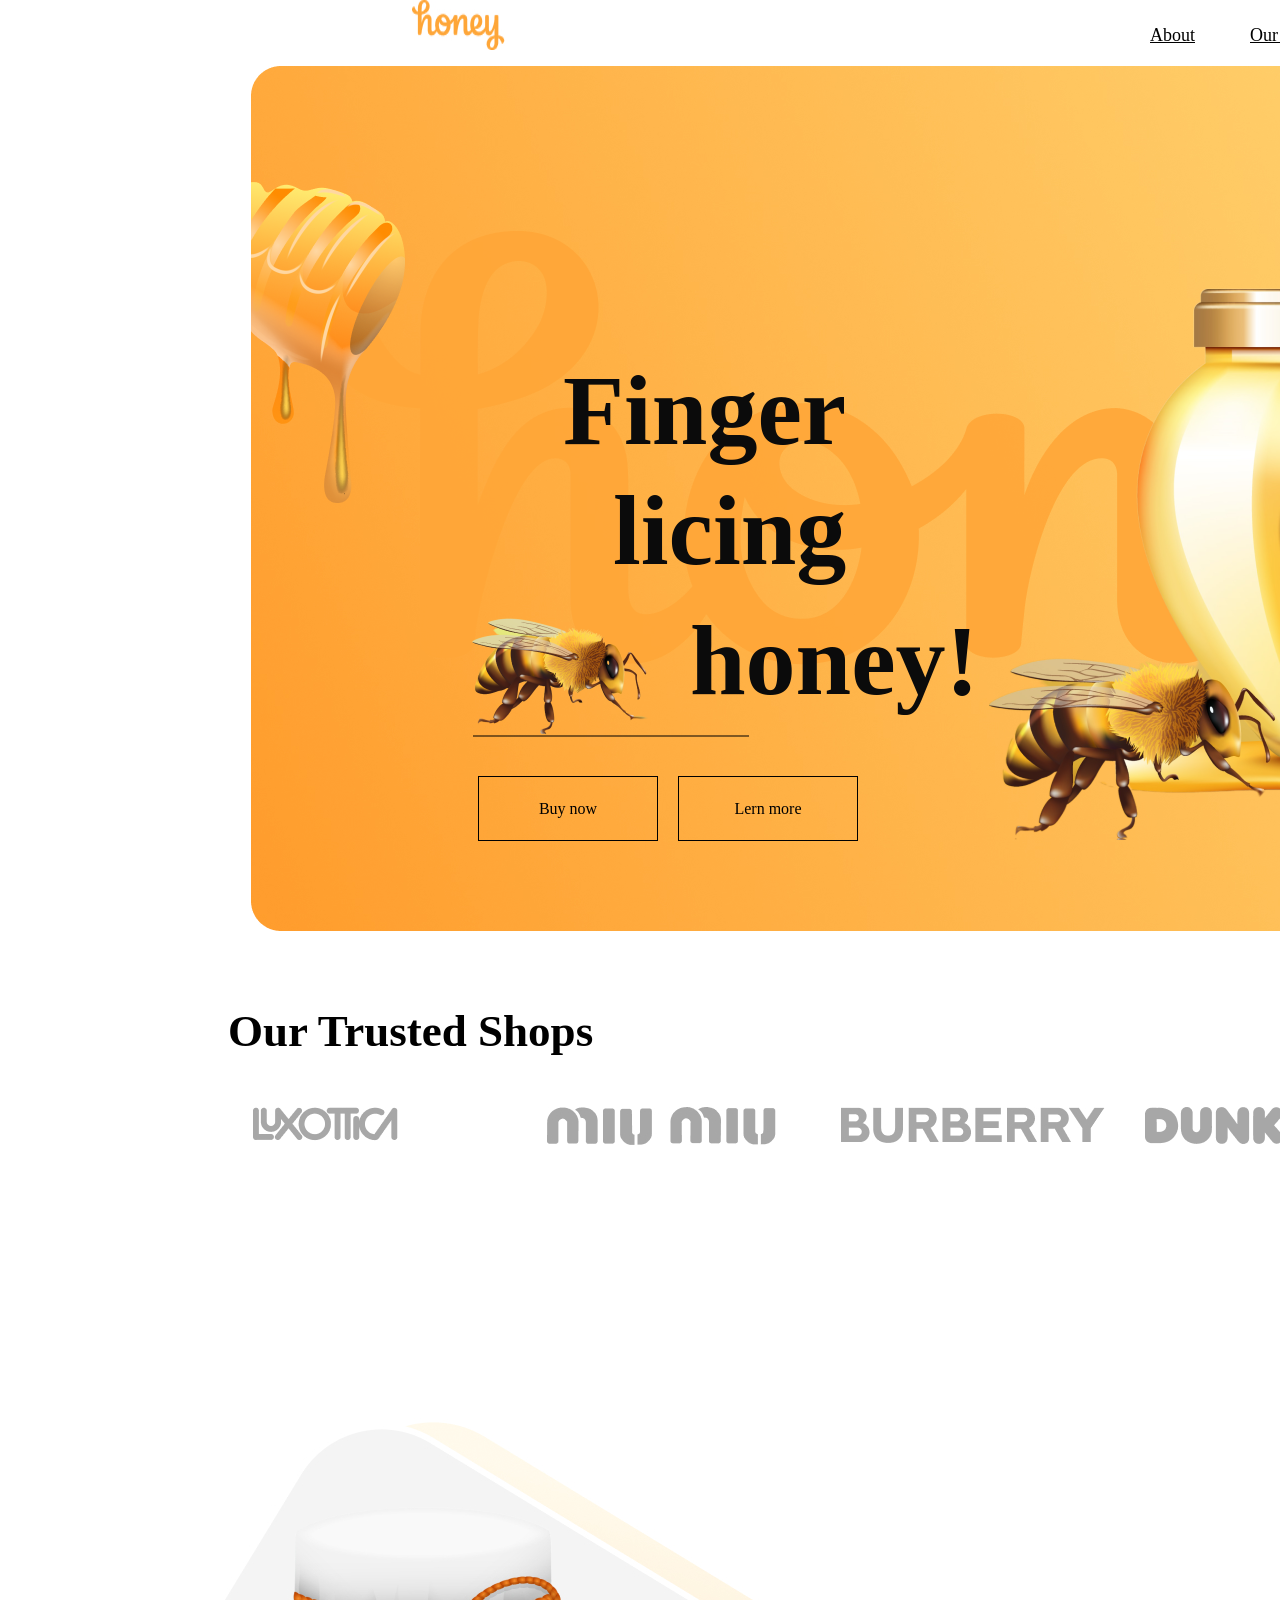
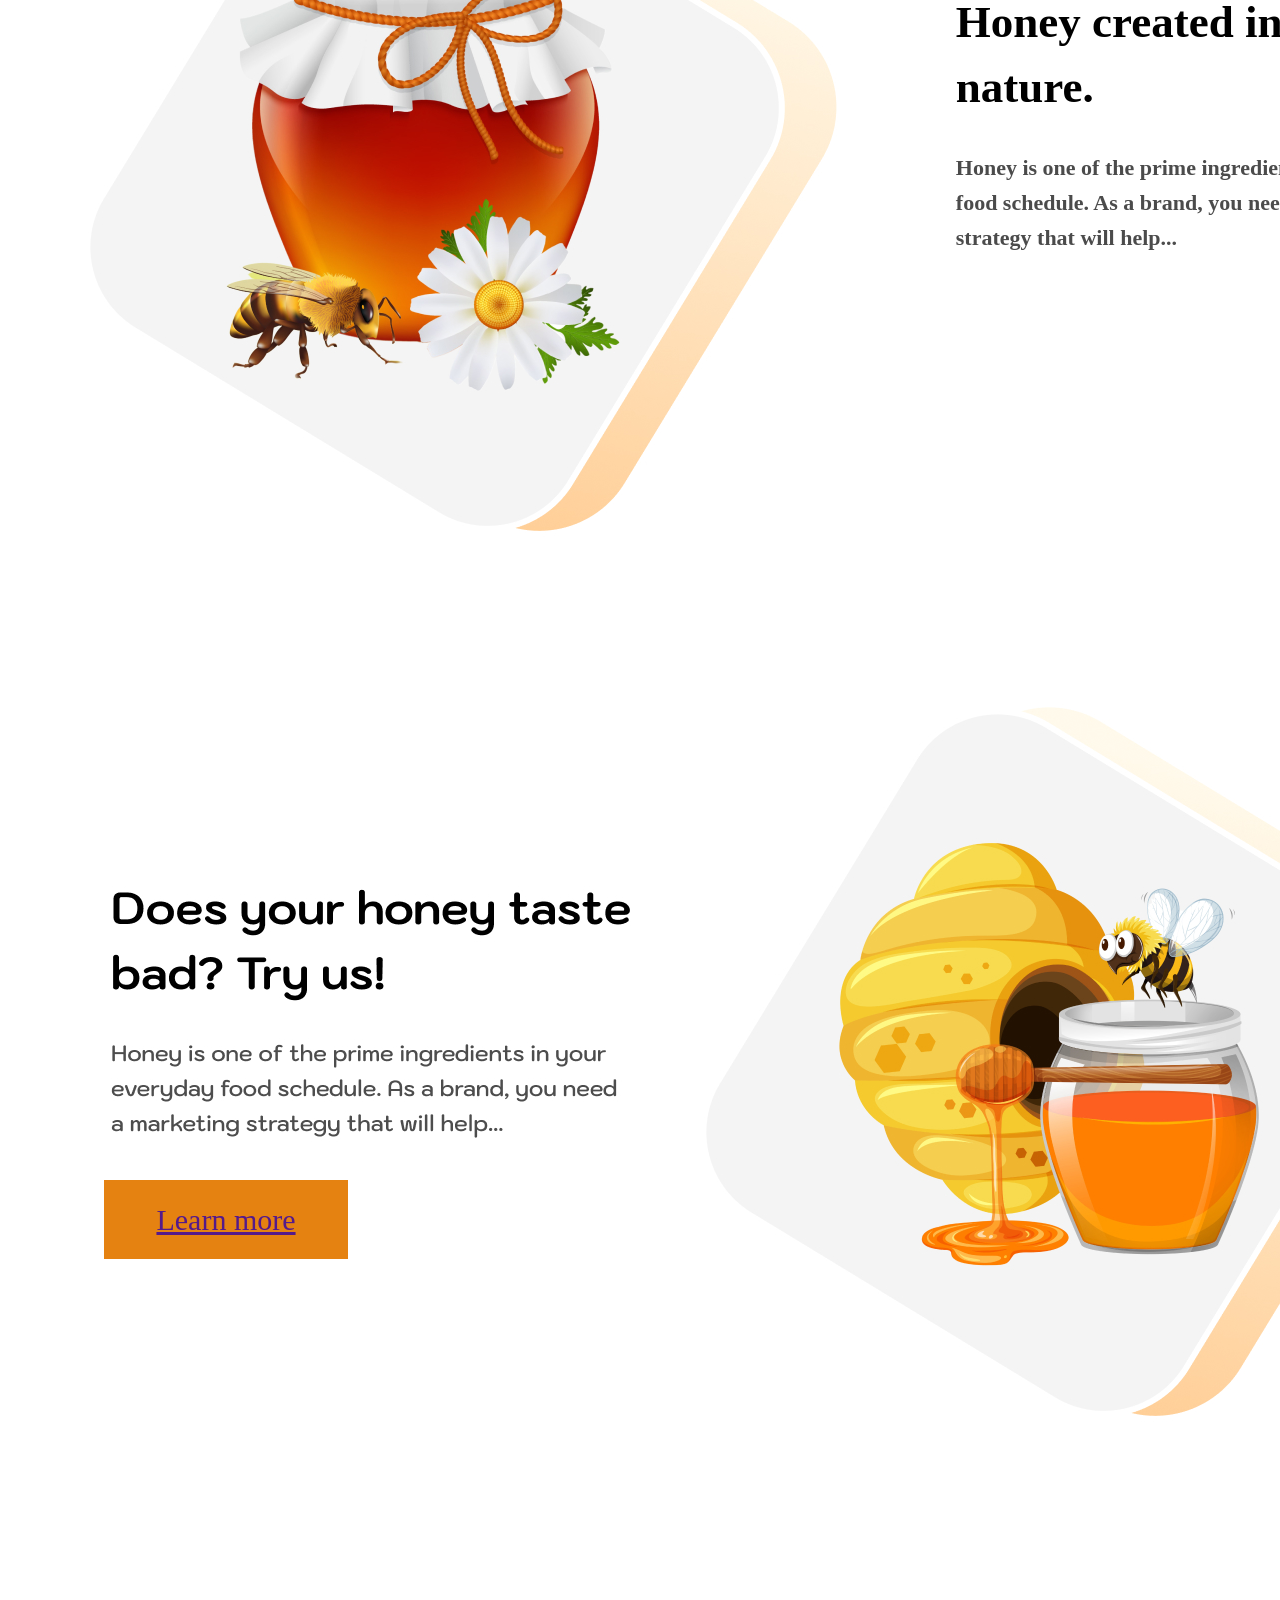
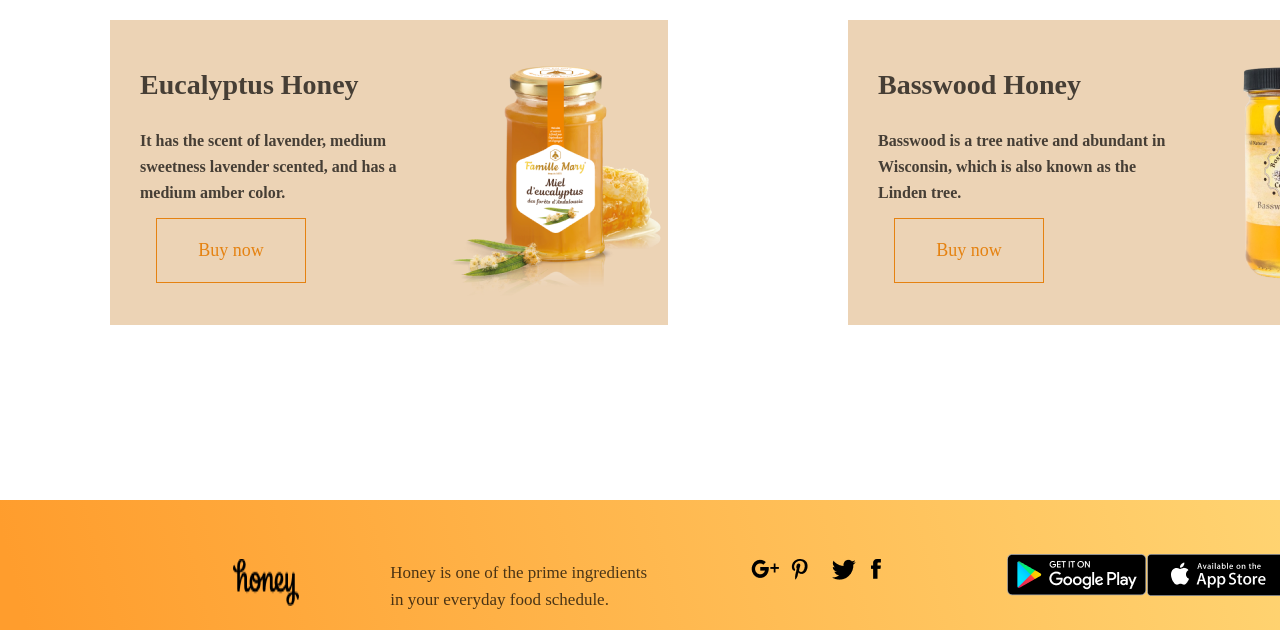
<file: honey/index.html>
<!DOCTYPE html>
<html lang="en">
<head>
    <meta charset="UTF-8">
    <meta http-equiv="X-UA-Compatible" content="IE=edge">
    <meta name="viewport" content="width=device-width, initial-scale=1.0">
    <title>Document</title>
    <link rel="stylesheet" href="reset.css">
    <link rel="stylesheet" href="style.css">
</head>
<body>
   <div class="glav">

      <div class="top">
           <img src="o.svg/Vector.jpg" alt="">
           <ul>
            <li><a  style="font-weight: bold;" class="head_top_text" href="">Home</a> </li>
            <li><a class="head_top_text1"  href="">About</a> </li>
            <li><a class="head_top_text2" href="">Our Product</a> </li>
            <li><a class="head_top_text3"  href="">Contact</a> </li>
           </ul>
           </div>
        <header>
        <div class="bloc">
            <img src="o.svg/Rectangle 1.jpg" alt="">
            <div class="p">
                <img src="o.svg/Vector.png" alt="">
                </div>
        <div class="bloc-oi">
            <img src="o.svg/_x32_.png" alt="">
            <div class="text">
                    <h1>
                        Finger
                    </h1>
                    <div class="text1"><h1>
                        licing
                    </h1>
                    </div>
                    <div class="text2">
                    <h1>
                        honey!
                    </h1>
               
                </div>
            </div>
            <div class="tab">
                <div class="tab-button"> <a style="text-decoration: none;"><p> Buy now </p> </a></div>
                <div class="tab-button"> <a style="text-decoration: none;"><p> Lern more </p></a></div>
            </div>
          <div class="bloc-li">
              <img src="o.svg/18030479-removebg 2.png" alt="">
            </div>
            <div class="li-l">
            </div>
         <div class="bloc-il">
              <img src="o.svg/18030479-removebg 1.png">
         </div>
        
        </div>
        </div>
    </header>
    <div class="shop">
      <h1>
          Our Trusted Shops
      </h1>
   
    <div class="shoi">
        <img src="o.svg/logo.jpg" alt="">
        <img src="o.svg/logo (1).jpg" alt="">
        <img src="o.svg/logo (2).jpg" alt="">
        <img src="o.svg/orange.png" alt="">
    </div>
    </div>
    <div class="gorsh">
        <img src="o.svg/Group 65.jpg" alt="">
    </div>
    <h2>
        Honey created in the laps of nature.
</h2>
<h3> 
    Honey is one of the prime ingredients in your everyday food schedule. As a brand, you need a marketing strategy that will help...
    </h3>
    <div class="ooo">
        <img src="o.svg/Group 68.jpg" alt="">
        <div class="cnop">
            <a href="">Learn more</a>
        </div>
    </div>
  
       
        <div class="ox">
                        <div class="pop">
                            <h3>
                                Eucalyptus Honey  
                            </h3>
                            <p>
                                It has the scent of lavender, medium sweetness lavender scented, and has a medium amber color.  
                            </p>
                            
                             <div class="org">
                                <a href="">
                                Buy now
                            </a>
                             </div>
                        </div>
                         <div class="pop">
                            <h3>
                                Basswood Honey
                            </h3>
                            <p>
                                Basswood is a tree native and abundant in Wisconsin, which is also known as the Linden tree.  
                            </p>
                        
                            <div class="org">
                            <a href="">
                                Buy now
                            </a>
                            </div>
                         </div>
    </div>
    </div>   
      <footer>
         <div class="footer">
             <img src="o.svg/Group 58.png" alt="">
                   <p>Honey is one of the prime ingredients in your everyday food schedule. </p>
         <div class="foot">
             <img src="o.svg/Icon01.png" alt="">
             <img src="o.svg/Icon02.png" alt="">
             <img src="o.svg/Icon04.png" alt="">
             <img src="o.svg/Icon05.png" alt="">
             
         </div>
         <div class="foot1">
            <img src="o.svg/Group 31.png" alt="">
            <img src="o.svg/Group 33.png" alt="">
            </div>
         </div>
      </footer>
</body>
</html>
</file>
<file: honey/style.css>
.glav{
height: 2000px;
}

.bloc{
    display: flex;
    justify-content: space-around;
    flex-wrap: wrap; 
    transform: translate(251px, 16px);
    height: 500px;
    width: 2500px;
}
.bloc img{
  
}
.p{
    transform: translate(-50px, -700px);
}
header{
    display: flex;
    justify-content: space-around;
    flex-wrap: wrap; 
    height: 900px;

}
.top{
    display: flex;
    justify-content: space-around;
    flex-wrap: wrap; 
   width:1785px;
   height: 50px;
}

.head_top_text{
    width: 57px;
    height: 23px;
    left: 1050px;
    font-family: Kodchasan;
    font-style: normal;
    font-weight: 500;
    font-size: 18px;
    line-height: 24px;
    color: #000000;

}
.head_top_text1{
    position: absolute;
    width: 57px;
    height: 23px;
    left: 1150px;
   
    
    font-family: Kodchasan;
    font-style: normal;
    font-weight: 500;
    font-size: 18px;
    line-height: 23px;
    
    color: #000000;

}.head_top_text2{
    position: absolute;
    width: 107px;
    height: 23px;
    left: 1250px;
   
    
    font-family: Kodchasan;
    font-style: normal;
    font-weight: 500;
    font-size: 18px;
    line-height: 23px;
    
    color: #000000;

}.head_top_text3{
    position: absolute;
    width:57px;
    height: 23px;
    left: 1400px;
   
    
    font-family: Kodchasan;
    font-style: normal;
    font-weight: 500;
    font-size: 18px;
    line-height: 23px;
    
    color: #000000;

}
.bloc-oi{
    padding: 15px;
    position: absolute;
    width: 1500px;
    height: 865px;
    left: -15px;
    top: 100px;

}
.text{
    position: absolute;
    width: 217px;
    height: 130px;
    left: 327px;
    top: 180px;
    
    font-family: Kodchasan;
    font-style: normal;
    font-weight: bold;
    font-size: 100px;
    line-height: 130px;
    /* identical to box height */
    
    
    color: #0B0B0B;
}
.text1{
    position: absolute;
    width: 217px;
    height: 150px;
    left: 50px;
    top: 120px;
    
    font-family: Kodchasan;
    font-style: normal;
    font-weight: bold;
    font-size: 100px;
    line-height: 130px;
    /* identical to box height */
    
    
    color: #0B0B0B;
}

.text2{
    position: absolute;
    width: 217px;
    height: 130px;
    left: 127px;
    top: 250px;
    
    font-family: Kodchasan;
    font-style: normal;
    font-weight: bold;
    font-size: 100px;
    line-height: 130px;
    /* identical to box height */
    
    
    color: #0B0B0B;
}
.bloc-il{
    position: absolute;
    width: 486.83px;
    height: 350px;
    left: 753px;
    top: 24px;
}
.bloc-li{
    position: absolute;
width: 189px;
height: 129px;
left: 227px;
top: 445px;
}
.li-l{
    position: absolute;
    width: 274px;
    height: 0px;
   left: 237px;
   top: 569px;

opacity: 0.5;
border: 1px solid #000000;
}
.shop{
    position: absolute;
width: 427px;
height: 72px;
left: 228px;
top: 995px;

font-family: Kodchasan;
font-style: normal;
font-weight: bold;
font-size: 45px;
line-height: 160%;
}
.shoi{
display: grid;
grid-template-columns: repeat(4,1fr);
grid-gap: 40px;
margin-top: 15px;
width: 1146.34px;
height: 37.88px;
padding: 25px;

}
.gorsh{
position: absolute;
width: 1306.82px;
height: 584.26px;
left: 47px;
top: 1385px;

}
h2{
    position: absolute;
width: 548px;
height: 130px;
left: 955.82px;
top: 1590px;

font-family: Kodchasan;
font-style: normal;
font-weight: bold;
font-size: 45px;
line-height: 145%;
/* or 65px */


color: #000000;

}
h3{
    position: absolute;
width: 516px;
height: 105px;
left: 955.82px;
top: 1750px;

font-family: Kodchasan;
font-style: normal;
font-weight: 600;
font-size: 22px;
line-height: 160%;
/* or 35px */


color: #000000;

opacity: 0.7;
}
.ooo{
    position: absolute;
width: 1378.82px;
height: 784.26px;
left: 111px;
top: 2270px;
}
.cnop{
    display: flex;
    justify-content: center;
 display: flex;
flex-direction: row;
align-items: center;
padding: 10px 30px;
font-size: 30px;
position: absolute;
width: 184px;
height: 59px;
left: -7px;
top: 510px;
background: #E58211;
}

.buy{
    
    
    top: 10px;
    
    line-height: 160%;
    color: #663a07;
    background: #E58211;
    flex: none;
    margin: 314px 24px   ;
    justify-content: center;
    align-items: center;
    padding: 4px 10px;
font-size: 30px;
position: absolute;
width: 184px;
height: 59px;
left: -7px;
}
.buy1{
    
    
    top: 10px;
    
    line-height: 160%;
    color: #663a07;
    background: #E58211;
    flex: none;
    margin: 314px 625px   ;
    justify-content: center;
    align-items: center;
    padding: 4px 10px;
font-size: 30px;
position: absolute;
width: 184px;
height: 59px;
left: -7px;
}

.tab{
    display: flex;
   margin-left:227px ; 
   margin-top: 270px;
   width: 380px;
   justify-content:space-between;
}
.tab-button {
  
    display: flex;
    justify-content: center;
    align-items: center;
    border: 1px solid black;
    box-sizing: border-box;
    width: 180px;
    height: 65px;
    box-sizing: border-box;
 
   
}

.tab-button a{
    text-decoration: none;
    color: black;
    font-family: "Kodchasan"; 
}


.tab-button:hover{
    
    background-color: black;
}
.tab-button:hover a{
    color: white;
}
.tab-button1 {
  
    display: flex;
    justify-content: center;
    align-items: center;
    border: 1px solid #E58211;
    box-sizing: border-box;
    width: 180px;
    height: 65px;
    box-sizing: border-box;
   margin: 112px 77px;
   
}
.tab-button1:hover a{
    color:#E58211;
}

.tab-button2 {
  
    display: flex;
    justify-content: center;
    align-items: center;
    border: 1px solid #E58211;;
    box-sizing: border-box;
    width: 180px;
    height: 65px;
    box-sizing: border-box;
    margin: 70px 50px;
   
}


.ox{

height: 70px;
margin: 2180px 20px;
display: grid;
grid-template-columns: repeat(2,1fr);
}
.pop{
    width: 558px;
    height:  305px;
    margin: 90px;
    background-color: rgb(236, 211, 181);
    position: relative;
    background-image: url(./o.svg/miel_eucalyptus_forets_andalousie\ 1.png);
    background-position: right center;
    background-repeat: no-repeat;
}

.pop:nth-child(2){
    background-image: url(./o.svg/basswood-honey-removebg\ 1.png);
    background-position: 390px center;
}
.pop h3
{
    padding-top: 45px;
    padding-left: 30px;
    font-family: Kodchasan;
    font-style: normal;
    font-weight: 600;
    font-size: 28px;
    line-height: 140%;
    position: absolute;
    top: 0;
    left: 0; 
}
.pop p{
width: 302px;
height: 78px;
padding-top: 108px;
padding-left: 30px;
font-family: Kodchasan;
font-weight: 600;
font-size: 16px;
line-height: 26px;
left: 257px;



color: #000000;

opacity: 0.7;
}
.pop a{



font-family: Kodchasan;
font-style: normal;
font-size: 18px;
line-height: 69px;
color: #E58211;
text-decoration: none;
flex: none;


} 

.org{
    display: flex;
    justify-content: center;
    align-items: center;
    border: 1px solid #E58211;
    box-sizing: border-box;
    width: 150px;
    height: 65px;
    box-sizing: border-box;
    margin: 12px 46px;
}
footer{
width: 1485px;
height: 120px;
margin-top: 1700px;
padding: 5px;

background: linear-gradient(76.02deg, #FF9D2D 1.66%, #FFD877 93.21%);

}
.footer{
display: flex;
justify-content: space-between;
margin: 54px;
margin-left: 228px;



}
.footer p{
    width: 269px;
height: 47px;
left: 345px;
top: 3757px;

font-family: Kodchasan;
font-style: normal;
font-weight: 500;
font-size: 17px;
line-height: 160%;
/* or 22px */


color: #000000;

opacity: 0.7;
}
.foot{
   padding-right:10px ;
    display: grid;
    grid-template-columns: 40px 40px 40px 40px  repeat(4,1fr); 
}

.foot1{
    margin: -5px;
    padding-right:8px ;
     display: grid;
     grid-template-columns:auto repeat(2,1fr); 
 }



 /* Extra small devices (phones, 600px and down) */
@media only screen and (max-width: 600px) {

}

/* Small devices (portrait tablets and large phones, 600px and up) */
@media only screen and (min-width: 600px) {

}

/* Medium devices (landscape tablets, 768px and up) */
@media only screen and (min-width: 768px) {

}

/* Large devices (laptops/desktops, 992px and up) */
@media only screen and (min-width: 992px) {

}

/* Extra large devices (large laptops and desktops, 1200px and up) */
@media only screen and (min-width: 1200px) {
    .p{
        transform: translate(33px, -700px);
    } 


}
</file>
